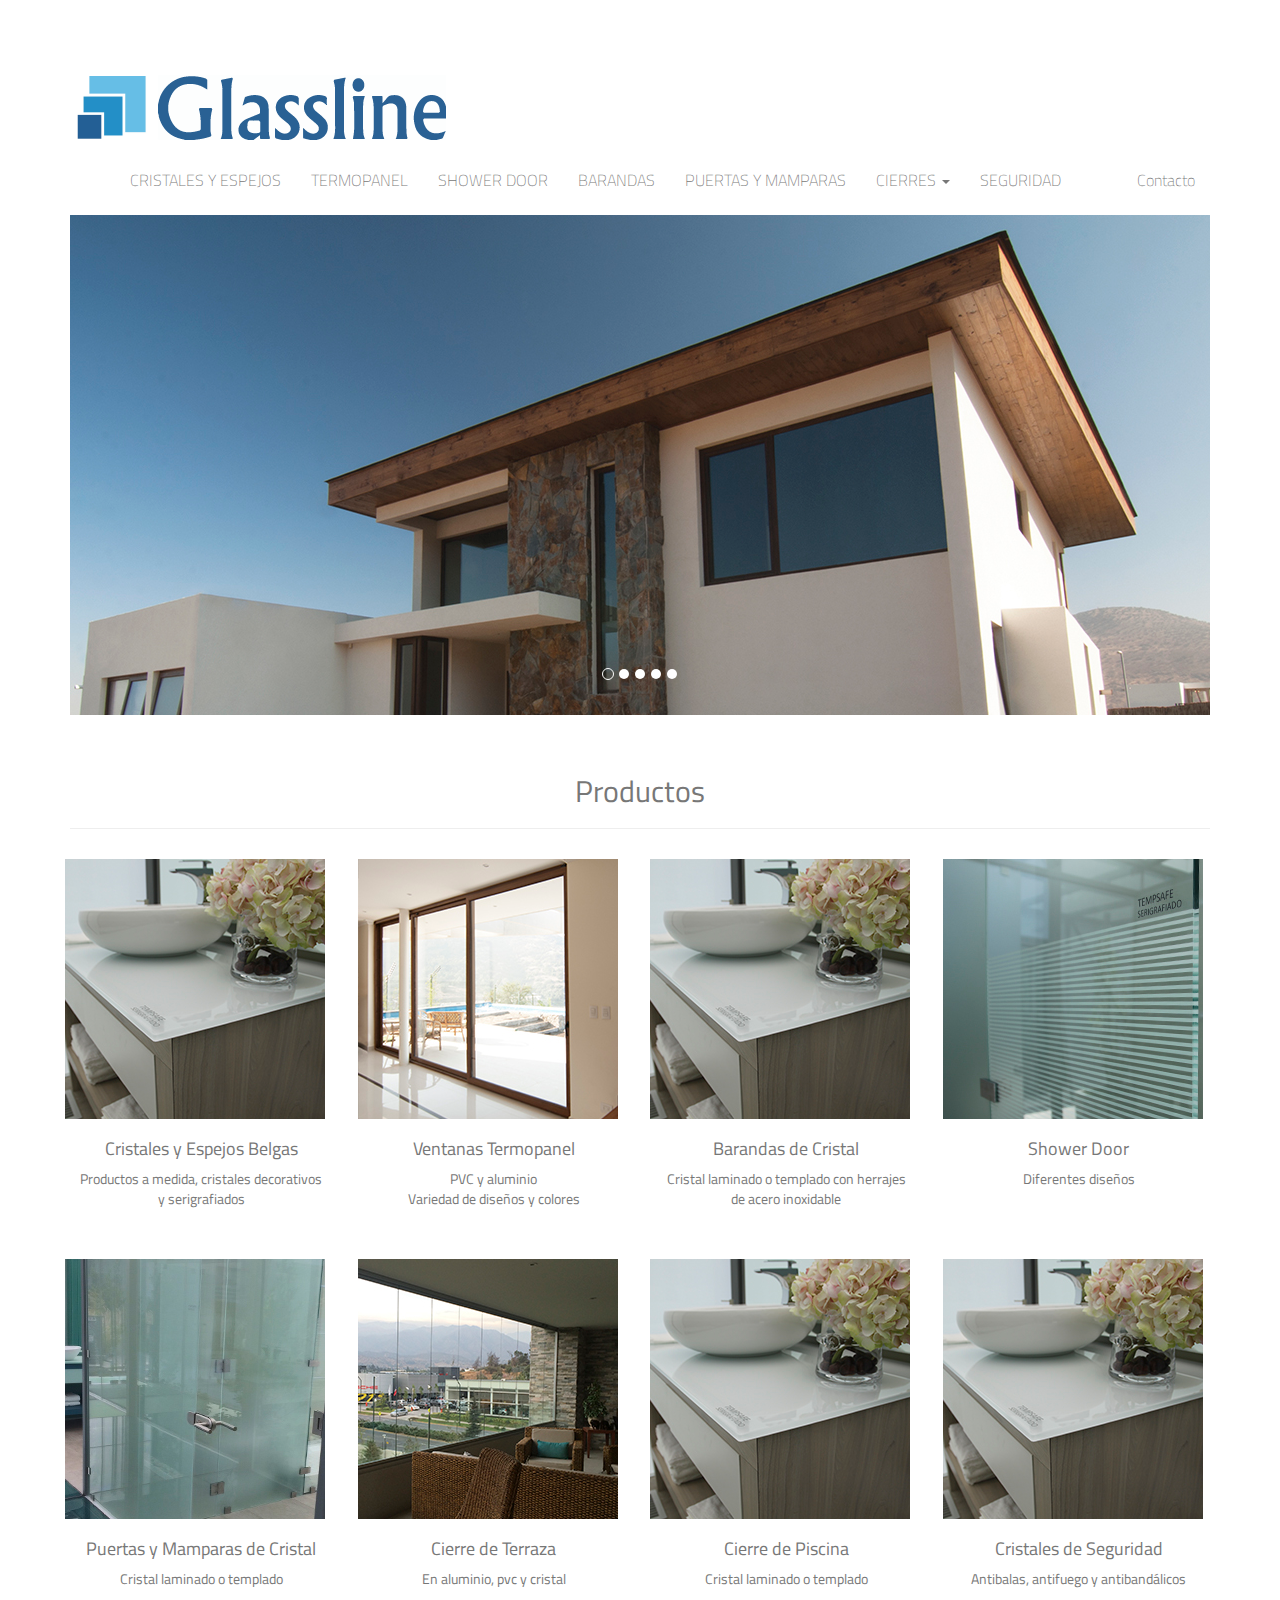
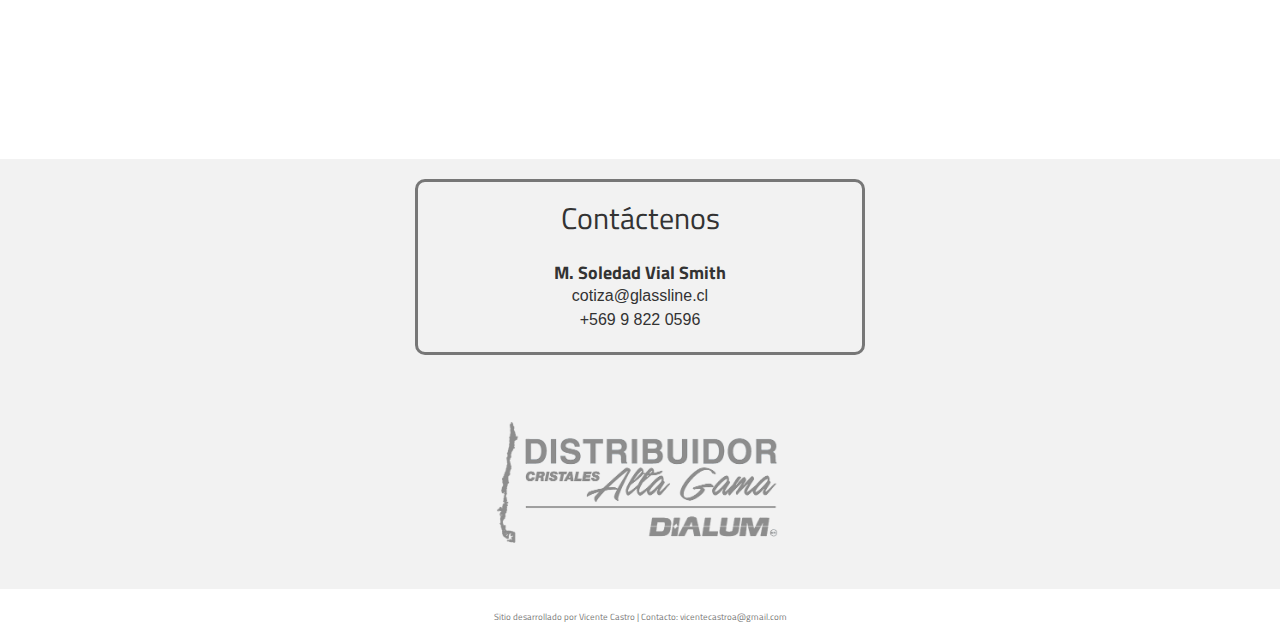
<file: index.html>
<!DOCTYPE html>
<html lang="en">
<head>
    <meta charset="UTF-8">
    <meta http-equiv="X-UA-Compatible" content="IE=edge">
    <meta name="viewport" content="width=device-width, initial-scale=1">
    <link rel="shortcut icon" href="images/logo_navbar-01.png">

    <title>Glassline</title>

    <!-- Latest compiled and minified CSS -->
    <link href="css/bootstrap.min.css" rel="stylesheet">
    <link href="css/navbar.css" rel="stylesheet">
    <link href="css/index.css" rel="stylesheet">
    <link href="css/textos.css" rel="stylesheet">
    <link href='https://fonts.googleapis.com/css?family=Titillium+Web:400,300,600,700' rel='stylesheet' type='text/css'>

</head>

<body>

<div class="container" id="marca">
        <img class="img-responsive" id="logo" src="images/logo_horizontal-01.png" alt="Glassline">
</div>

<div id="separador-navbar"></div>
<!-- NAVBAR -->
<div class="container">
    <nav class="navbar navbar-default navbar-home container">
  <div class="container-fluid">
    <!-- Brand and toggle get grouped for better mobile display -->
    <div class="navbar-header">
      <button type="button" class="navbar-toggle collapsed" data-toggle="collapse" data-target="#bs-example-navbar-collapse-1" aria-expanded="false">
        <span class="sr-only">Toggle navigation</span>
        <span class="icon-bar"></span>
        <span class="icon-bar"></span>
        <span class="icon-bar"></span>
      </button>
      <a class="navbar-brand" href="index.html"><img src="images/logo_navbar-01.png" alt="GL"></a>
    </div>

    <!-- Collect the nav links, forms, and other content for toggling -->
    <div class="collapse navbar-collapse" id="bs-example-navbar-collapse-1">
      <ul class="nav navbar-nav">
        <li><a href="productos/cristalesyespejos.html">CRISTALES Y ESPEJOS</a></li>
        <li><a href="productos/ventanastermopanel.html">TERMOPANEL</a></li>
        <li><a href="productos/showerdoor.html">SHOWER DOOR</a></li>
        <li><a href="productos/barandascristal.html">BARANDAS</a></li>
          <li><a href="productos/puertasmamparas.html">PUERTAS Y MAMPARAS</a></li>
          <li class="dropdown">
          <a href="#" class="dropdown-toggle" data-toggle="dropdown" role="button" aria-haspopup="true" aria-expanded="false">CIERRES <span class="caret"></span></a>
          <ul class="dropdown-menu">
            <li><a href="productos/terraza.html">TERRAZAS</a></li>
            <li><a href="productos/piscina.html">PISCINAS</a></li>
          </ul>
        </li>
          <li><a href="productos/seguridad.html">SEGURIDAD</a></li>
      </ul>

      <ul class="nav navbar-nav navbar-right">
        <li><a href="#datos">Contacto</a></li>
      </ul>
    </div><!-- /.navbar-collapse -->
  </div><!-- /.container-fluid -->
</nav>
</div>


<!-- / banner  -->
<div class="container banner">
    <div class="img-banner"></div>
    <div id="carousel-example-generic" class="carousel slide" data-ride="carousel">
      <!-- Indicators -->
      <ol class="carousel-indicators">
        <li data-target="#carousel-example-generic" data-slide-to="0" class="active"></li>
        <li data-target="#carousel-example-generic" data-slide-to="1"></li>
        <li data-target="#carousel-example-generic" data-slide-to="2"></li>
        <li data-target="#carousel-example-generic" data-slide-to="3"></li>
        <li data-target="#carousel-example-generic" data-slide-to="4"></li>
      </ol>

      <!-- Wrapper for slides -->
      <div class="carousel-inner" role="listbox">
        <div class="item active">
          <img class="img-responsive" src="images/carousel/car_05.jpg" alt="...">
        </div>
        <div class="item">
          <img src="images/carousel/car_04.jpg" alt="...">
        </div>
          <div class="item">
          <img src="images/carousel/car_03.jpg" alt="...">
        </div>
          <div class="item">
          <img src="images/carousel/car_02.jpg" alt="...">
        </div>
          <div class="item">
          <img src="images/carousel/car_01.jpg" alt="...">
        </div>
      </div>

    </div>


    <div id="separador-productos"></div>
</div>

<!-- /.PRODUCTOS -->
<div class="container" id="seccion-productos">
    <div id="titulo-productos">
    <a href="" ><h2 class="text-center titulo-link">Productos</h2></a>
    </div>
    <hr>
    <div class="row productos">
        <div class="col-xs-6 col-md-3 muestra">
             <a href="productos/cristalesyespejos.html">
            <div class="muestra">
                <div class="foto-producto">
                    <img class="img-responsive"  src="images/home/cristales.jpg" alt="">
                </div>
                <div class="texto-producto container-fluid">
                    <h3 class="nombre-producto">Cristales y Espejos Belgas</h3>
                    <p class="descripcion-producto"> Productos a medida, cristales decorativos y serigrafiados</p>
                </div>
            </div>
            </a>
        </div>
        <div class="col-xs-6 col-md-3 muestra">
            <a href="productos/ventanastermopanel.html">
            <div class="muestra">
                <div class="foto-producto">
                    <img class="img-responsive"  src="images/home/termopanel.jpg" alt="">
                </div>
                <div class="texto-producto container-fluid">
                    <h3 class="nombre-producto">Ventanas Termopanel</h3>
                    <p class="descripcion-producto">PVC y aluminio <br> Variedad de diseños y colores</p>

                </div>
            </div>
            </a>
        </div>
        <div class="col-xs-6 col-md-3 muestra">
            <a href="productos/barandascristal.html">
            <div class="muestra">
                <div class="foto-producto">
                    <img class="img-responsive"  src="images/home/cristales.jpg" alt="">
                </div>
                <div class="texto-producto container-fluid">
                    <h3 class="nombre-producto">Barandas de Cristal</h3>
                    <p class="descripcion-producto">Cristal laminado o templado con herrajes de acero inoxidable</p>
                </div>
            </div>
            </a>
        </div>
        <div class="col-xs-6 col-md-3 muestra">
            <a href="productos/showerdoor.html">
            <div class="muestra">
                <div class="foto-producto">
                    <img class="img-responsive"  src="images/home/serigrafia.jpg" alt="">
                </div>
                <div class="texto-producto container-fluid">
                    <h3 class="nombre-producto">Shower Door</h3>
                    <p class="descripcion-producto">Diferentes diseños</p>
                </div>
            </div>
            </a>
        </div>
    </div>
    <div class="row productos">
        <div class="col-xs-6 col-md-3 muestra">
            <a href="productos/puertasmamparas.html">
            <div class="muestra">
                <div class="foto-producto">
                    <img class="img-responsive"  src="images/home/puerta.jpg" alt="">
                </div>
                <div class="texto-producto container-fluid">
                    <h3 class="nombre-producto">Puertas y Mamparas de Cristal</h3>
                    <p class="descripcion-producto">Cristal laminado o templado</p>
                </div>
            </div>
            </a>
        </div>
        <div class="col-xs-6 col-md-3 muestra">
            <a href="productos/terraza.html">
            <div class="muestra">
                <div class="foto-producto">
                    <img class="img-responsive"  src="images/home/terraza.jpg" alt="">
                </div>
                <div class="texto-producto container-fluid">
                    <h3 class="nombre-producto">Cierre de Terraza</h3>
                    <p class="descripcion-producto">En aluminio, pvc y cristal</p>
                </div>
            </div>
            </a>
        </div>
        <div class="col-xs-6 col-md-3 muestra">
            <a href="productos/piscina.html">
            <div class="muestra">
                <div class="foto-producto">
                    <img class="img-responsive"  src="images/home/cristales.jpg" alt="">
                </div>
                <div class="texto-producto container-fluid">
                    <h3 class="nombre-producto">Cierre de Piscina</h3>
                    <p class="descripcion-producto">Cristal laminado o templado</p>
                </div>
            </div>
            </a>
        </div>
        <div class="col-xs-6 col-md-3 muestra">
            <a href="productos/seguridad.html">
            <div class="muestra">
                <div class="foto-producto">
                    <img class="img-responsive"  src="images/home/cristales.jpg" alt="">
                </div>
                <div class="texto-producto container-fluid">
                    <h3 class="nombre-producto">Cristales de Seguridad</h3>
                    <p class="descripcion-producto">Antibalas, antifuego y antibandálicos</p>
                </div>
            </div>
            </a>
        </div>
    </div>
</div>



<div class="container-fluid contacto">
    <div id="datos">
    <h2 class="datos">Contáctenos</h2>
    <address>
      <strong>M. Soledad Vial Smith</strong><br>
      cotiza@glassline.cl<br>
      <abbr title="Phone"></abbr> +569 9 822 0596
    </address>
    </div>
</div>
<div class="container-fluid contacto">
    <img id="distribuidor" class="img-responsive" src="images/logo-distribuidor.png" alt="">
</div>

<footer class="container-fluid">
    <h6><small>Sitio desarrollado por Vicente Castro | Contacto: vicentecastroa@gmail.com</small></h6>
</footer>




<!-- JavaScript-->
<script src="https://ajax.googleapis.com/ajax/libs/jquery/1.11.3/jquery.min.js"></script>
<script src="js/bootstrap.js"></script>
<script src="js/npm.js"></script>
<script src="js/navbar.js"></script>
<script src="js/home-productos.js"></script>
<script src="js/slider.js"></script>


</body>
</html>
</file>
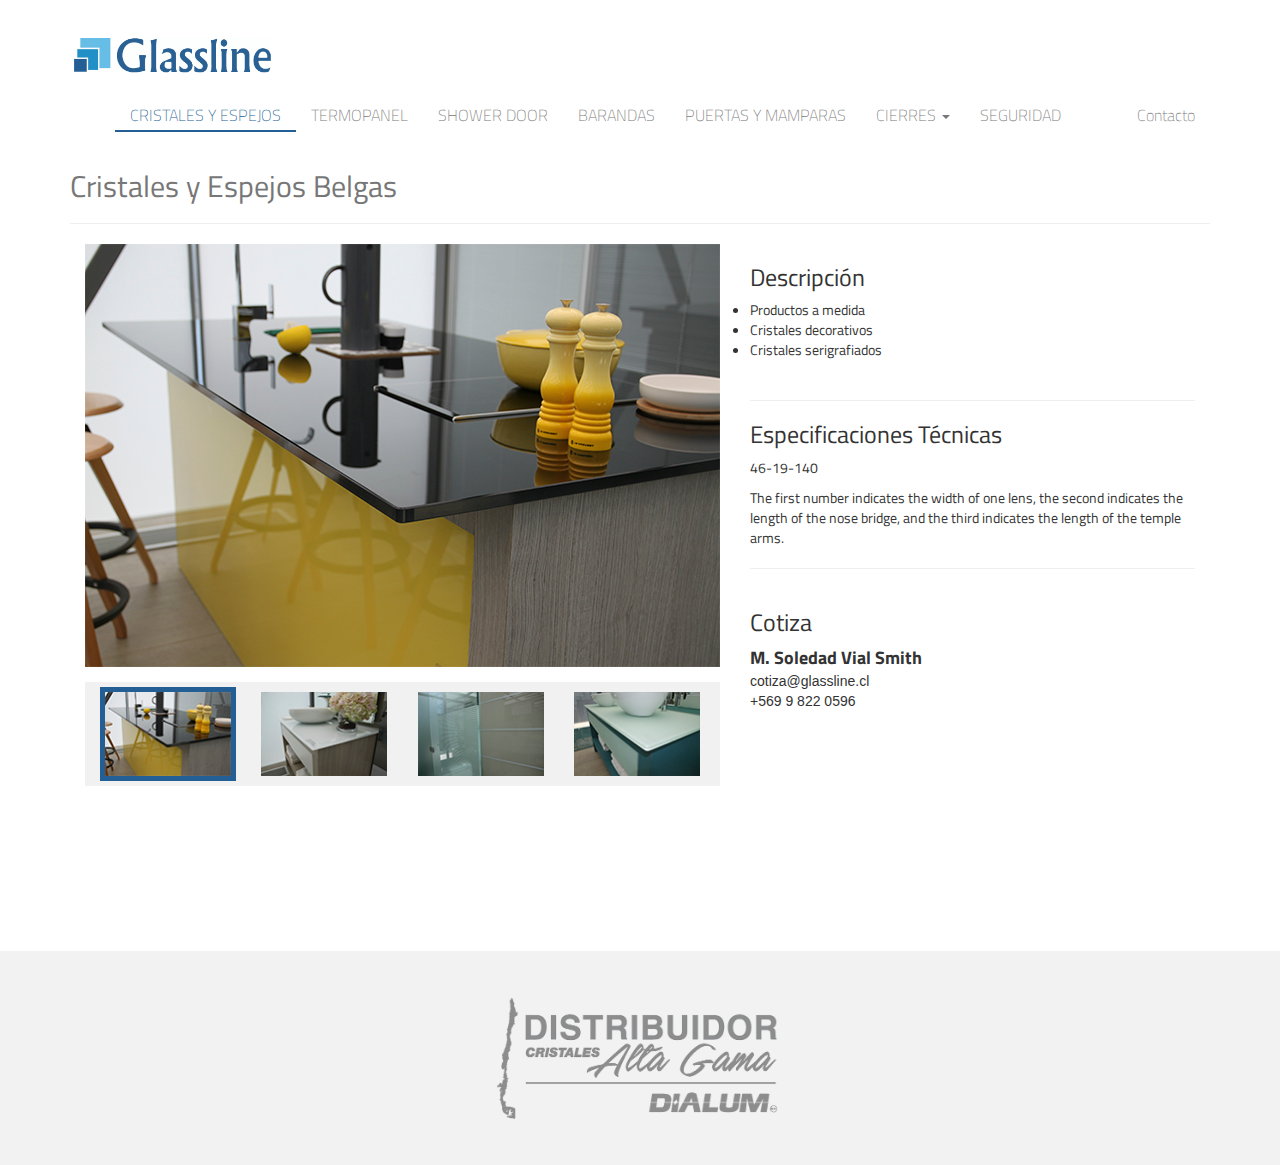
<file: productos/cristalesyespejos.html>
<!DOCTYPE html>
<html lang="en">
<head>
    <meta charset="UTF-8">
    <meta http-equiv="X-UA-Compatible" content="IE=edge">
    <meta name="viewport" content="width=device-width, initial-scale=1">
    <link rel="shortcut icon" href="../images/logo_navbar-01.png">

    <title>Glassline | Cristales y Espejos</title>

    <!-- Latest compiled and minified CSS -->
    <link href="../css/bootstrap.min.css" rel="stylesheet">
    <link href="../css/navbar.css" rel="stylesheet">
    <link href="../css/producto.css" rel="stylesheet">
    <link href="../css/textos.css" rel="stylesheet">
    <link href='https://fonts.googleapis.com/css?family=Titillium+Web:400,300,600,700' rel='stylesheet' type='text/css'>



</head>

<body>

<div class="container" id="marca">
    <a href="../index.html"><img class="img-responsive" id="logo" src="../images/logo_horizontal-01.png" alt="Glassline"></a>
</div>

<div id="separador-navbar"></div>
<!-- NAVBAR -->
<div class="container">
    <nav class="navbar navbar-default navbar-home container">
  <div class="container-fluid">
    <!-- Brand and toggle get grouped for better mobile display -->
    <div class="navbar-header">
      <button type="button" class="navbar-toggle collapsed" data-toggle="collapse" data-target="#bs-example-navbar-collapse-1" aria-expanded="false">
        <span class="sr-only">Toggle navigation</span>
        <span class="icon-bar"></span>
        <span class="icon-bar"></span>
        <span class="icon-bar"></span>
      </button>
      <a class="navbar-brand" href="../index.html"><img src="../images/logo_navbar-01.png" alt="GL"></a>
    </div>

    <!-- Collect the nav links, forms, and other content for toggling -->
    <div class="collapse navbar-collapse" id="bs-example-navbar-collapse-1">
      <ul class="nav navbar-nav">
        <li><a href="cristalesyespejos.html" id="categoriaactual">CRISTALES Y ESPEJOS</a></li>
        <li><a href="ventanastermopanel.html">TERMOPANEL</a></li>
          <li><a href="showerdoor.html">SHOWER DOOR</a></li>
        <li><a href="barandascristal.html">BARANDAS</a></li>
          <li><a href="puertasmamparas.html">PUERTAS Y MAMPARAS</a></li>
          <li class="dropdown">
          <a href="#" class="dropdown-toggle" data-toggle="dropdown" role="button" aria-haspopup="true" aria-expanded="false">CIERRES <span class="caret"></span></a>
          <ul class="dropdown-menu">
            <li><a href="terraza.html">TERRAZAS</a></li>
            <li><a href="piscina.html">PISCINAS</a></li>
          </ul>
        </li>
          <li><a href="seguridad.html">SEGURIDAD</a></li>
      </ul>

      <ul class="nav navbar-nav navbar-right">
        <li><a href="#">Contacto</a></li>
      </ul>
    </div><!-- /.navbar-collapse -->
  </div><!-- /.container-fluid -->
</nav>
</div>


<!-- titulo -->
<div class="container">
    <h2 class="titulo">Cristales y Espejos Belgas</h2>
    <hr>
</div>

<!-- / banner
<div class="container banner">
    <div class="img-banner"></div>
    <!-- <img class="img-responsive img-banner" src="images/imagenes%20haustek/DSC_8323.jpg" alt="">
    <div id="separador-productos"></div>
</div> -->

<div class="container">
    <div class="container row">

        <div class="col-sm-12 col-md-7 principal">
            <img class="img-responsive foto-principal activa" id="1" src="../images/cristales/IMG4.jpg" alt="">
            <img class="img-responsive foto-principal" id="2" src="../images/cristales/IMG3.jpg" alt="">
            <img class="img-responsive foto-principal" id="3" src="../images/cristales/IMG2.jpg" alt="">
            <img class="img-responsive foto-principal" id="4" src="../images/cristales/IMG1.jpg" alt="">

            <div class="col-sm-12 col-md-12" id="fila-fotos">
                <div class="col-sm-3 seleccionada">
                    <img  class="img-responsive thumb thumb-activa" src="../images/cristales/IMG4-t.jpg" alt="1">
                </div>
                 <div class="col-sm-3">
                     <img  class="img-responsive thumb" src="../images/cristales/IMG3-t.jpg" alt="2">
                 </div>
                 <div class="col-sm-3">
                     <img  class="img-responsive thumb" src="../images/cristales/IMG2-t.jpg" alt="3">
                 </div>
                 <div class="col-sm-3">
                     <img  class="img-responsive thumb" src="../images/cristales/IMG1-t.jpg" alt="4">
                 </div>
            </div>
        </div>

        <div class="col-sm-12 col-md-5">
            <div class="detalle">
                <h3 class="subtitulo">Descripción</h3>
                <li>Productos a medida</li>
                <li>Cristales decorativos</li>
                <li>Cristales serigrafiados</li>
            </div>
            <hr>
            <div>
                <h3 class="subtitulo">Especificaciones Técnicas</h3>
                <p>46-19-140</p>
                <p>The first number indicates the width of one lens, the second indicates the length of the nose bridge,
                    and the third indicates the length of the temple arms.</p>
            </div>
            <hr>
            <div id="cotiza">
                <h3>Cotiza</h3>
                <address>
                  <strong>M. Soledad Vial Smith</strong><br>
                  cotiza@glassline.cl<br>
                  <abbr title="Phone"></abbr> +569 9 822 0596
                </address>
            </div>
        </div>
    </div>
</div>
<div id="pie">
    <div class="container-fluid contacto">
        <img id="distribuidor" class="img-responsive" src="../images/logo-distribuidor.png" alt="">
    </div>
</div>
<div>
</div>

<!-- JavaScript-->
<script src="https://ajax.googleapis.com/ajax/libs/jquery/1.11.3/jquery.min.js"></script>
<script src="../js/bootstrap.js"></script>
<script src="../js/npm.js"></script>
<script src="../js/navbar.js"></script>
<script src="../js/producto.js"></script>


</body>
</html>
</file>
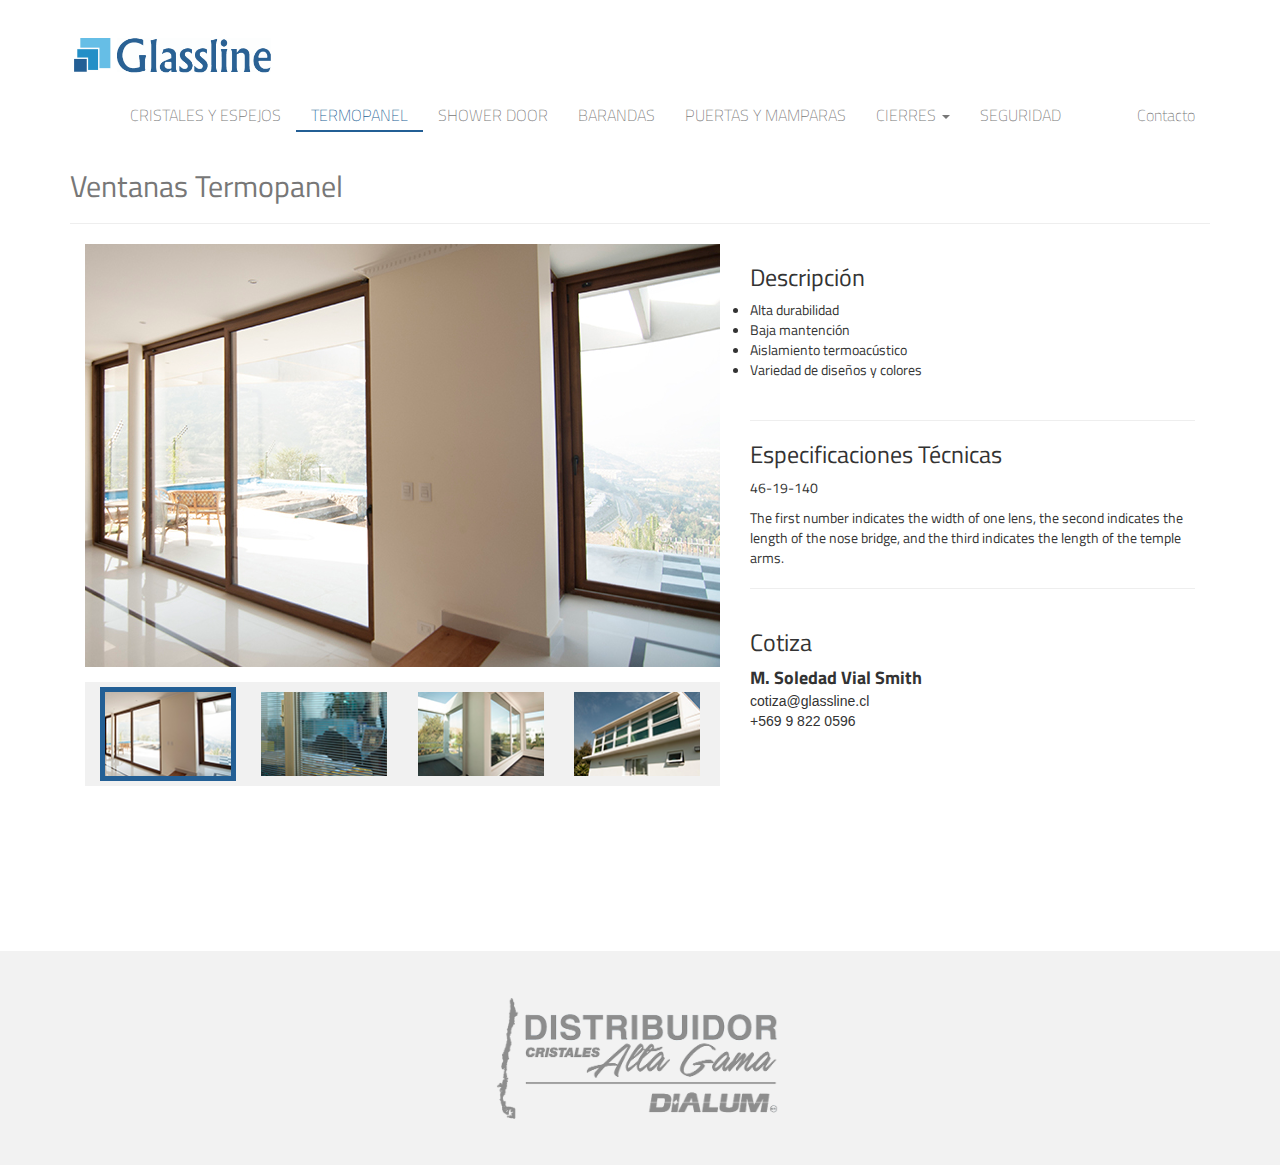
<file: productos/ventanastermopanel.html>
<!DOCTYPE html>
<html lang="en">
<head>
    <meta charset="UTF-8">
    <meta http-equiv="X-UA-Compatible" content="IE=edge">
    <meta name="viewport" content="width=device-width, initial-scale=1">
    <link rel="shortcut icon" href="../images/logo_navbar-01.png">

    <title>Glassline | Ventanas Termopanel</title>

    <!-- Latest compiled and minified CSS -->
    <link href="../css/bootstrap.min.css" rel="stylesheet">
    <link href="../css/navbar.css" rel="stylesheet">
    <link href="../css/producto.css" rel="stylesheet">
    <link href="../css/textos.css" rel="stylesheet">
    <link href='https://fonts.googleapis.com/css?family=Titillium+Web:400,300,600,700' rel='stylesheet' type='text/css'>



</head>

<body>

<div class="container" id="marca">
    <a href="../index.html"><img class="img-responsive" id="logo" src="../images/logo_horizontal-01.png" alt="Glassline"></a>
</div>

<div id="separador-navbar"></div>
<!-- NAVBAR -->
<div class="container">
    <nav class="navbar navbar-default navbar-home container">
  <div class="container-fluid">
    <!-- Brand and toggle get grouped for better mobile display -->
    <div class="navbar-header">
      <button type="button" class="navbar-toggle collapsed" data-toggle="collapse" data-target="#bs-example-navbar-collapse-1" aria-expanded="false">
        <span class="sr-only">Toggle navigation</span>
        <span class="icon-bar"></span>
        <span class="icon-bar"></span>
        <span class="icon-bar"></span>
      </button>
      <a class="navbar-brand" href="../index.html"><img src="../images/logo_navbar-01.png" alt="GL"></a>
    </div>

    <!-- Collect the nav links, forms, and other content for toggling -->
    <div class="collapse navbar-collapse" id="bs-example-navbar-collapse-1">
      <ul class="nav navbar-nav">
        <li><a href="cristalesyespejos.html">CRISTALES Y ESPEJOS</a></li>
        <li><a href="ventanastermopanel.html" id="categoriaactual">TERMOPANEL</a></li>
          <li><a href="showerdoor.html">SHOWER DOOR</a></li>
        <li><a href="barandascristal.html">BARANDAS</a></li>
          <li><a href="puertasmamparas.html">PUERTAS Y MAMPARAS</a></li>
          <li class="dropdown">
          <a href="#" class="dropdown-toggle" data-toggle="dropdown" role="button" aria-haspopup="true" aria-expanded="false">CIERRES <span class="caret"></span></a>
          <ul class="dropdown-menu">
            <li><a href="terraza.html">TERRAZAS</a></li>
            <li><a href="piscina.html">PISCINAS</a></li>
          </ul>
        </li>
          <li><a href="seguridad.html">SEGURIDAD</a></li>
      </ul>

      <ul class="nav navbar-nav navbar-right">
        <li><a href="#">Contacto</a></li>
      </ul>
    </div><!-- /.navbar-collapse -->
  </div><!-- /.container-fluid -->
</nav>
</div>


<!-- titulo -->
<div class="container">
    <h2 class="titulo">Ventanas Termopanel</h2>
    <hr>
</div>

<!-- / banner
<div class="container banner">
    <div class="img-banner"></div>
    <!-- <img class="img-responsive img-banner" src="images/imagenes%20haustek/DSC_8323.jpg" alt="">
    <div id="separador-productos"></div>
</div> -->

<div class="container">
    <div class="container row">

        <div class="col-sm-12 col-md-7 principal">
            <img class="img-responsive foto-principal activa" id="1" src="../images/termopanel/IMG1.jpg" alt="">
            <img class="img-responsive foto-principal" id="2" src="../images/termopanel/IMG2.jpg" alt="">
            <img class="img-responsive foto-principal" id="3" src="../images/termopanel/IMG3.jpg" alt="">
            <img class="img-responsive foto-principal" id="4" src="../images/termopanel/IMG4.jpg" alt="">

            <div class="col-sm-12 col-md-12" id="fila-fotos">
                <div class="col-sm-3 seleccionada">
                    <img  class="img-responsive thumb thumb-activa" src="../images/termopanel/IMG1-T.jpg" alt="1">
                </div>
                 <div class="col-sm-3">
                     <img  class="img-responsive thumb" src="../images/termopanel/IMG2-T.jpg" alt="2">
                 </div>
                 <div class="col-sm-3">
                     <img  class="img-responsive thumb" src="../images/termopanel/IMG3-T.jpg" alt="3">
                 </div>
                 <div class="col-sm-3">
                     <img  class="img-responsive thumb" src="../images/termopanel/IMG4-T.jpg" alt="4">
                 </div>
            </div>
        </div>

        <div class="col-sm-12 col-md-5">
            <div class="detalle">
                <h3 class="subtitulo">Descripción</h3>
                <li>Alta durabilidad</li>
                <li>Baja mantención</li>
                <li>Aislamiento termoacústico</li>
                <li>Variedad de diseños y colores</li>
            </div>
            <hr>
            <div>
                <h3 class="subtitulo">Especificaciones Técnicas</h3>
                <p>46-19-140</p>
                <p>The first number indicates the width of one lens, the second indicates the length of the nose bridge,
                    and the third indicates the length of the temple arms.</p>
            </div>
            <hr>
            <div id="cotiza">
                <h3>Cotiza</h3>
                <address>
                  <strong>M. Soledad Vial Smith</strong><br>
                  cotiza@glassline.cl<br>
                  <abbr title="Phone"></abbr> +569 9 822 0596
                </address>
            </div>
        </div>
    </div>
</div>
<div id="pie">
    <div class="container-fluid contacto">
        <img id="distribuidor" class="img-responsive" src="../images/logo-distribuidor.png" alt="">
    </div>
</div>
<div>
</div>

<!-- JavaScript-->
<script src="https://ajax.googleapis.com/ajax/libs/jquery/1.11.3/jquery.min.js"></script>
<script src="../js/bootstrap.js"></script>
<script src="../js/npm.js"></script>
<script src="../js/navbar.js"></script>
<script src="../js/producto.js"></script>


</body>
</html>
</file>
<file: css/navbar.css>
.navbar-home {
    margin: 10px 0;
}

.navbar-brand {
    display: none;
    padding: 10px 5px;
}

.navbar-top {
    position: fixed;
    top: 0;
}


.navbar {
    background-color: white;
    border: none;
    font-family: 'Titillium Web', sans-serif;
    font-size: 16px;
    font-weight: lighter;
    border-radius: 0;
}

.navbar .navbar-nav>.active>a:hover,.navbar .navbar-nav>li>a:hover, .navbar .navbar-nav>li>a:focus {
    background-color: white;
    color: #235F95;
    border-bottom: solid 2px #235F95;
    padding-bottom: 5px;
}


.dropdown-menu > li > a {
    padding-bottom: 5px;
}

 {

}

.navbar-default .navbar-nav>.open>a,
.navbar-default .navbar-nav>.open>a:focus,
.navbar-default .navbar-nav>.open>a:hover{
    background-color: white;
}

.dropdown-menu > li > a:hover,
.dropdown-menu>li>a:focus,{
    background-color: white;
    color: #235F95;
}
</file>
<file: css/index.css>
#marca {
    height: 130px;
}

#logo{
    margin-top: 70px;
    margin-left: 0;
}

#separador-navbar {
    height: 15px;
}

.img-banner {
    margin: 0 0;
}

.carousel {
    max-height: 500px;
}

.carousel-indicators li {
    background-color: white;
    border: none;
}

.carousel-indicators .active {
    background-color: transparent;
    border: solid white 1px;
}

#separador-productos{
    height: 40px;
}

.muestra {
    padding: 5px;
}

.productos {
    margin-top: 20px;
}

#titulo-productos{
    max-width: 150px;
    margin: 0 auto;
}

.nombre-producto {
    font-size: 18px;
    text-align: center;
    color: #777;
}

.descripcion-producto {
    font-size: 14px;
    text-align: center;
    color: #777;

}

.link-hover {
    color: black;
}

.productomargen {
    margin-top: 60px;
}

.descripcion {
    display: none;
}

#seccion-productos{
    margin-bottom: 150px;
}

.contacto {
    background-color: #f2f2f2;
}

.datos {
    text-align: center;
    margin-bottom: 25px;
}

#datos {
    max-width: 450px;
    border: solid #777 3px;
    border-radius: 10px;
    margin: 20px auto;
}

address {
    text-align: center;
    font-size: 16px;
}

strong {
    font-size: 18px;
}

#distribuidor {
    max-width: 300px;
    margin: 35px auto;
}

footer{
    margin-top: 10px;
    text-align: center;
}
</file>
<file: css/textos.css>
a:-webkit-any-link{
    text-decoration: none;
}
h1,h2,h3,h4,h5,h6,p, li, strong, abbr {
    font-family: 'Titillium Web', sans-serif;
}
.titulo-link{
    font-family: 'Titillium Web', sans-serif ;
    color: #777;
}

.titulo-link:visited{

}
.titulo-link:hover{
    color: #235F95;
    text-decoration: none;
}

.nombre-producto{
    font-family: 'Titillium Web', sans-serif ;

}
</file>
<file: css/producto.css>
#marca {
    height: 65px;
}

#logo{
    margin-top: 35px;
    margin-left: 0;
    max-height: 40px;
}

#categoriaactual{
    background-color: white;
    color: #235F95;
    border-bottom: solid 2px #235F95;
    padding-bottom: 5px;
}

#separador-navbar {
    height: 15px;
}

.titulo {
    color: #777;
}

.muestra{
    margin: 5px;
}

#similares{
    margin-top: 60px;
}

.productos{
    margin-top: 40px;
    padding: 0 50px;
}

.texto-producto{
    margin-top: 5px;
}

.nombre-producto{
    font-size: 18px;
    text-align: center;
    color: #777;
}

.nombre-hover{
    color: black;
}

.foto-producto {
    background-color: black;
}

.detalle {
    margin-bottom: 40px;
}

#cotiza {
    margin-top: 40px;
}

#fila-fotos{
    margin: 15px 0;
    padding: 10px 5px;
    background-color: #f1f1f1;
}

.thumb {
    cursor: pointer;
}

.thumb-activa {
    outline: solid 5px #235F95;
}

.foto-principal {
    display: none;
}

.activa {
    display: inline;
}


.contacto {
    background-color: #f2f2f2;
}

.datos {
    text-align: center;
    margin-bottom: 25px;
}

#datos {
    max-width: 450px;
    border: solid #777 3px;
    border-radius: 10px;
    margin: 20px auto;
}


strong {
    font-size: 18px;
}

#distribuidor {
    max-width: 300px;
    margin: 35px auto;
}

footer{
    margin-top: 10px;
    text-align: center;
}

#pie {
    margin-top: 150px;
}
</file>
